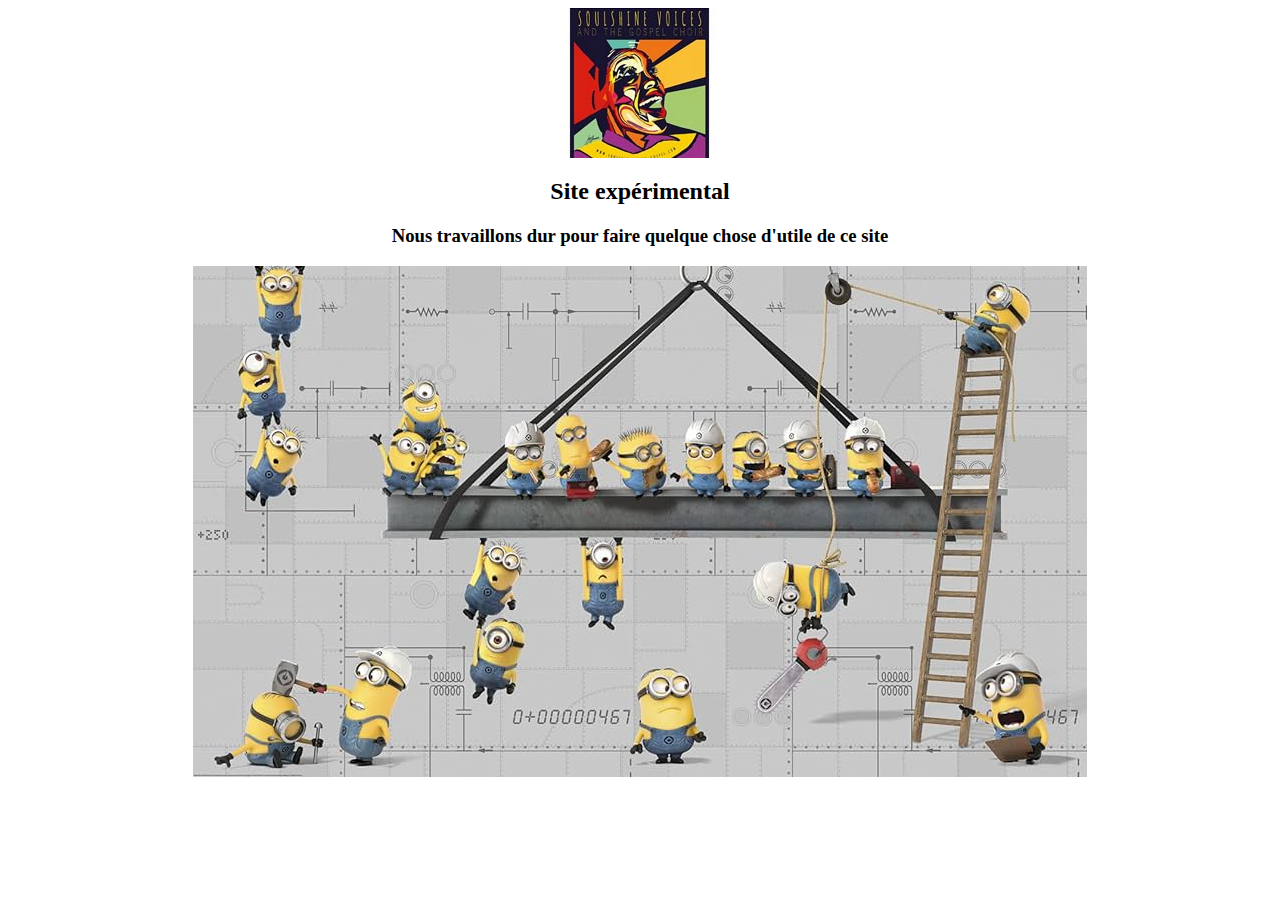
<file: index.html>
<html>
<head>
<meta http-equiv="Content-Type" content="text/html; charset=utf-8">
<meta charset="utf-8">
<meta name="robots" content="noindex, nofollow">
<meta name="viewport" content="width=device-width, initial-scale=1">
<title>Site expérimental</title>
<style>
img { max-width: 100% }
</style>
</head>
<body><div class="large">
<center>
<img src="images/s9907.jpg">
<h2>Site expérimental</h2>
<h3>Nous travaillons dur pour faire quelque chose d'utile de ce site<h3>
<img src="minions_at_work.jpg">
</center></body></html>
</file>
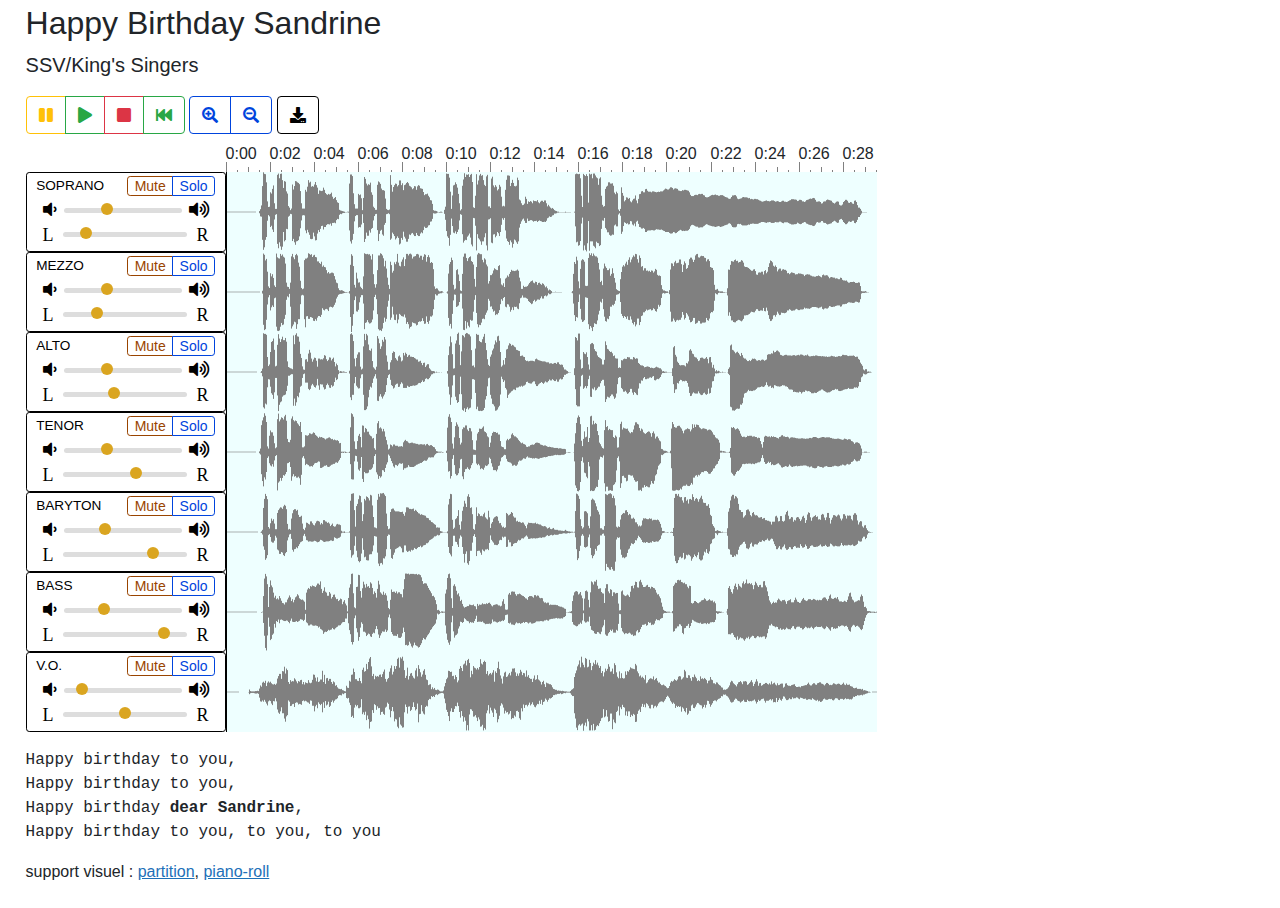
<file: KINGS/index.html>
<!DOCTYPE html>
<html lang="en">
  <head>
  <meta charset="utf-8" />
  <meta http-equiv="X-UA-Compatible" content="IE=edge" />
  <meta name="viewport" content="width=device-width, initial-scale=1" />
  <title>Happy Birthday Sandrine</title>

  <link rel="stylesheet" href="../mtk.css"  />
</head>
<body>

<header class="post-header">
	<h1 class="post-title">Happy Birthday Sandrine</h1>
	<p class="lead">SSV/King's Singers</p>
</header>

<div class="post-content" id="soft_zone"></div>
<div style="margin-left: 2%">
<pre >
Happy birthday to you,
Happy birthday to you,
Happy birthday <b>dear Sandrine</b>,
Happy birthday to you, to you, to you
</pre>
support visuel : <a href="kings_score.png">partition</a>, <a href="piano_roll.png">piano-roll</a><br>&nbsp;
</div>
<script>
var playlist_params = {
	zoomLevels: [500, 1000, 2000, 4000],	// en avoir plus d'un n'a de sens que si on a les boutons
	samplesPerPixel: 2000,			// initial zoom, une des valeurs de zoomLevels[]
	};

var playlist_tracklist = [
	{
	src: "./kings_soprano.mp3",
	name: "SOPRANO",
	gain: 0.35,		// c'est pas volume, c'est gain !!!
	stereoPan: -0.7,	// de -1 a +1
	},
	{
	src: "./kings_mezzo.mp3",
	name: "MEZZO",
	gain: 0.35,
	stereoPan: -0.5,	// de -1 a +1
	},
	{
	src: "./kings_alto.mp3",
	name: "ALTO",
	gain: 0.35,
	stereoPan: -0.2,	// de -1 a +1
	},
	{
	src: "./kings_tenor.mp3",
	name: "TENOR",
	gain: 0.35,
	stereoPan: 0.2,	// de -1 a +1
	},
	{
	src: "./kings_baryton.mp3",
	name: "BARYTON",
	gain: 0.33,
	stereoPan: 0.5,	// de -1 a +1
	},
	{
	src: "./kings_bass.mp3",
	name: "BASS",
	gain: 0.32,
	stereoPan: 0.7,	// de -1 a +1
	},
	{
	src: "./kings_VO.mp3",
	name: "V.O.",
	gain: 0.12,
	}
	];
</script>

<script type="text/javascript" src="../mtk.js?v=5.0.0"></script>

</body>
</html>
</file>
<file: mtk.css>
/* La partie de style qu'on a extraite de bootstrap.min.css
   En fait la seule chose astucieuse c'est les groupes de boutons
 */

body {
  margin: 0;
  font-family: "Segoe UI", Roboto, Arial, sans-serif;
  font-size: 1rem;
  font-weight: 400;
  line-height: 1.5;
  color: #212529;
  text-align: left;
  background-color: #fff;
}

h1, h2, h3, h4, h5, h6 {
  margin-top: 0;
  margin-bottom: 0.5rem;
  font-weight: 500;
  line-height: 1.2;
}

p {
  margin-top: 0;
  margin-bottom: 1rem;
}

.lead {
  font-size: 1.25rem;
  font-weight: 300;
}

.btn {
  display: inline-block;
  font-weight: 400;
  color: #212529;
  text-align: center;
  vertical-align: middle;
  -webkit-user-select: none;
  -moz-user-select: none;
  -ms-user-select: none;
  user-select: none;
  background-color: transparent;
  border: 1px solid transparent;
  padding: 0.375rem 0.75rem;
  font-size: 1rem;
  line-height: 1.5;
  border-radius: 0.25rem;
  transition: color 0.15s ease-in-out, background-color 0.15s ease-in-out, border-color 0.15s ease-in-out, box-shadow 0.15s ease-in-out;
}

@media (prefers-reduced-motion: reduce) {
  .btn {
    transition: none;
  }
}

.btn {
  cursor: pointer;
}

/* ex-boutons btn-outline-XXXX
   les noms ont ete changes pour exprimer la reelle fonction de ces classes : la couleur !
   les .active servent pour les boutons qui ont une focntion de toggle t.q. mute et solo
 */

.btn-brown {
  color: #940;
  border-color: #940;
}

.btn-brown.active {
  color: #fff;
  background-color: #940;
  border-color: #000;
}

.btn-seablue {
  color: #04D;
  border-color: #04D;
}

.btn-seablue.active {
  color: #fff;
  background-color: #049;
  border-color: #000;
}

.btn-nightblue {
  color: #008;
  border-color: #008;
}

.btn-green {
  color: #28a745;
  border-color: #28a745;
}

.btn-orange {
  color: #ffc107;
  border-color: #ffc107;
}

.btn-red {
  color: #dc3545;
  border-color: #dc3545;
}

.btn-black {
  color: #000;
  border-color: #000;
}

.btn-purple {
  color: #dc07ff;
  border-color: #dc07ff;
}

/* fin ex-boutons btn-outline-XXXX */


.btn-group {
  position: relative;
  display: -ms-inline-flexbox;
  display: inline-flex;
  vertical-align: middle;
}

.btn-group > .btn {
  position: relative;
  -ms-flex: 1 1 auto;
  flex: 1 1 auto;
}

.btn-group > .btn:active, .btn-group > .btn.active {
  z-index: 1;
}

.btn-group > .btn:not(:first-child) {
  margin-left: -1px;
}

.btn-group > .btn:not(:last-child) {
  border-top-right-radius: 0;
  border-bottom-right-radius: 0;
}

.btn-group > .btn:not(:first-child) {
  border-top-left-radius: 0;
  border-bottom-left-radius: 0;
}







/* La partie de style qui vient de fontawesome.com
   On a retire du service le hack pour injecter de l'unicode pour les boutons
   de transport et zoom, preferant mettre directement les code points dans le HTML.
   Ce hack reste en service pour les petits haut-parleurs aux extremites du potentiometre,
   dans ce cas les concepts "before" et "after" sont utilises a bon escient (voir partie suivante)  
 */
@font-face {
  font-family: 'Font Awesome 5 Free';
  font-style: normal;
  font-weight: 900;
  font-display: block;
  src: url("./webfonts/fa-solid-900.woff2") format("woff2"),
       url("./webfonts/fa-solid-900.woff") format("woff"); }

.fas {
  -moz-osx-font-smoothing: grayscale;
  -webkit-font-smoothing: antialiased;
  display: inline-block;
  font-style: normal;
  font-variant: normal;
  text-rendering: auto;
  font-family: 'Font Awesome 5 Free';
  font-weight: 900; }
/* les code points pour boutons transport et zoom
.fa-pause:before { content: "\f04c"; }
.fa-play:before { content: "\f04b"; }
.fa-stop:before { content: "\f04d"; }
.fa-fast-backward:before { content: "\f049"; }
.fa-search-minus:before { content: "\f010"; }
.fa-search-plus:before { content: "\f00e"; }
*/
/* les code points pour les petits haut-parleurs
.fa-volume-down:before { content: "\f027"; }
.fa-volume-up:before { content: "\f028"; }
(on les retrouve plus loin dans la classe label.volume)
*/

/* la partie de style propre a "playlist"
 */
a { color: #1d70b8; cursor: pointer; text-decoration: underline; }
a:link { color: #1d70b8; }
a:visited { color: #4c2c92; }
a:hover { color: #003078; }
a:active { color: #0b0c0c; }
a:focus { color: #0b0c0c; }

.post-content, .post-header { margin: 4px 2%; }
.breadcrumb { background-color: #f4f4f4; }

.btn-group-xs > .btn, .btn-xs { padding: .25rem .4rem; font-size: .875rem; line-height: .5; border-radius: .2rem; }

.playlist { margin: 8px 0; }
.playlist .playlist-time-scale { height: 30px; }

.playlist .channel { background: grey; }
.playlist .channel-progress { background: orange; }

.playlist .cursor { background: black; }

.playlist .wp-fade { background-color: rgba(0, 0, 0, 0.1); }

.playlist .state-cursor, .playlist .state-select { cursor: text; }
.playlist .state-fadein { cursor: w-resize; }
.playlist .state-fadeout { cursor: e-resize; }
.playlist .state-shift { cursor: ew-resize; }

.playlist .selection.point { background: red; }
.playlist .selection.segment { background: rgba(0, 0, 0, 0.1); }

.playlist .channel-wrapper.silent .channel { opacity: 0.3; }

.playlist .controls { background: white; text-align: center; border: 1px solid black; border-radius: 0.2rem; box-sizing: border-box; }
.playlist .controls .track-header { overflow: hidden; color: black; height: 26px; display: flex; align-items: center; justify-content: space-between; padding: 0 0.6rem; font-size: 0.85rem; }

/* button { width: 20px; } etait pour les boutons removeTrack et collapseTrack, JLN a enleve pour mettre Mute/Solo */
.playlist .controls .track-header button { /*width: 20px;*/ height: 20px; display: flex; align-items: center; justify-content: center; }
.playlist .controls label { box-sizing: border-box; width: 100%; display: flex;
 justify-content: space-between;
 font-family: 'Font Awesome 5 Free'; font-weight: normal; 
 line-height: 1.2;
 text-rendering: auto; -webkit-font-smoothing: antialiased; -moz-osx-font-smoothing: grayscale; transform: translate(0, 0); padding: 0 1rem; margin-bottom: 0.2rem; }
.playlist .controls label:before { color: black; font-size: 18px; padding-right: 5px; -moz-osx-font-smoothing: grayscale; }
.playlist .controls label:after { color: black; font-size: 18px; padding-left: 5px; }
.playlist .controls label.volume:before { content: "\f027"; }
.playlist .controls label.volume:after { content: "\f028"; }
.playlist .controls label.stereopan:before { content: "L"; }
.playlist .controls label.stereopan:after { content: "R"; }

.playlist .controls input[type="range"] { -webkit-appearance: none; -moz-appearance: none; appearance: none; display: inline-block; width: 75%; }
.playlist .controls input[type="range"]::-webkit-slider-runnable-track { height: 5px; background: #ddd; border: none; border-radius: 3px; }
.playlist .controls input[type="range"]::-moz-range-track { height: 5px; background: #ddd; border: none; border-radius: 3px; }
.playlist .controls input[type="range"]::-webkit-slider-thumb { -webkit-appearance: none; -moz-appearance: none; appearance: none; border: none; height: 12px; width: 12px; border-radius: 50%; background: goldenrod; margin-top: -5px; cursor: ew-resize; }
.playlist .controls input[type="range"]::-moz-range-thumb { -webkit-appearance: none; -moz-appearance: none; appearance: none; border: none; height: 12px; width: 12px; border-radius: 50%; background: goldenrod; margin-top: -5px; cursor: ew-resize; }
.playlist .controls input[type="range"]:focus { outline: none; }
.playlist .controls input[type="range"]:focus::-webkit-slider-runnable-track { background: #bbb; }
.playlist .controls input[type="range"]:focus::-moz-range-track { background: #bbb; }
.playlist .controls input[type="range"]:focus::-webkit-slider-thumb { border: 2px solid black; }
.playlist .controls input[type="range"]:focus::-moz-range-thumb { border: 2px solid black; }

.playlist .annotations .annotations-boxes { text-align: center; }
.playlist .annotations .annotation-box { border: 2px dashed grey; padding: 0 10px; }
.playlist .annotations .annotation-box .resize-handle { background: grey; opacity: 0.3; cursor: ew-resize; }
.playlist .annotations .annotation-box .id { cursor: pointer; display: inline-block; width: 100%; height: 100%; }
.playlist .annotations .annotations-text { font-size: 19px; font-weight: 300; margin-top: 1em; height: 160px; overflow-x: hidden; overflow-y: auto; }
.playlist .annotations .annotations-text .annotation { display: flex; flex-direction: row; flex-wrap: nowrap; justify-content: flex-start; align-items: stretch; }
.playlist .annotations .annotations-text .annotation span { margin: 0.3rem 0.6rem; }
.playlist .annotations .annotations-text .annotation span:last-of-type { margin-right: 1.2rem; }
.playlist .annotations .annotations-text .annotation .annotation-id { font-size: 16px; line-height: 27px; }
.playlist .annotations .annotations-text .annotation .annotation-start { font-size: 16px; line-height: 27px; }
.playlist .annotations .annotations-text .annotation .annotation-end { font-size: 16px; line-height: 27px; }
.playlist .annotations .annotations-text .annotation .annotation-lines { flex-grow: 10; }
.playlist .annotations .annotations-text .annotation .annotation-actions { flex-basis: auto; width: 85px; text-align: right; font-size: 16px; }
.playlist .annotations .annotations-text .annotation .annotation-actions i { margin-right: 0.6rem; }
.playlist .annotations .annotations-text .annotation .annotation-actions i:last-of-type { margin-right: 0; }
.playlist .annotations .annotations-text .annotation .annotation-actions i:hover { color: orange; cursor: pointer; }
.playlist .annotations .current { background-color: #ebf4f6; }

.playlist .vocals { background-color: #c0dce0; }
.playlist .vocals header { background-color: green; }

.track-drop { border: 2px dashed blue; height: 100px; width: 200px; margin: 1em 0; }
.track-drop::before { content: "Drop audio file(s) here!"; }
.track-drop.drag-enter { border: 2px solid orange; }

footer { margin-top: 2em; }

/* La partie JLN custom, pour la zone progress du chargement des mp3
 */
table.progress { border: 0; background-color:#DDF; border-spacing: 5px; font-family: Courier, Monospace; }
table.progress td { background-color:#FFF; padding: 1px 6px 1px 6px; }
table.progress span { background-color:#0F0; }
</file>
